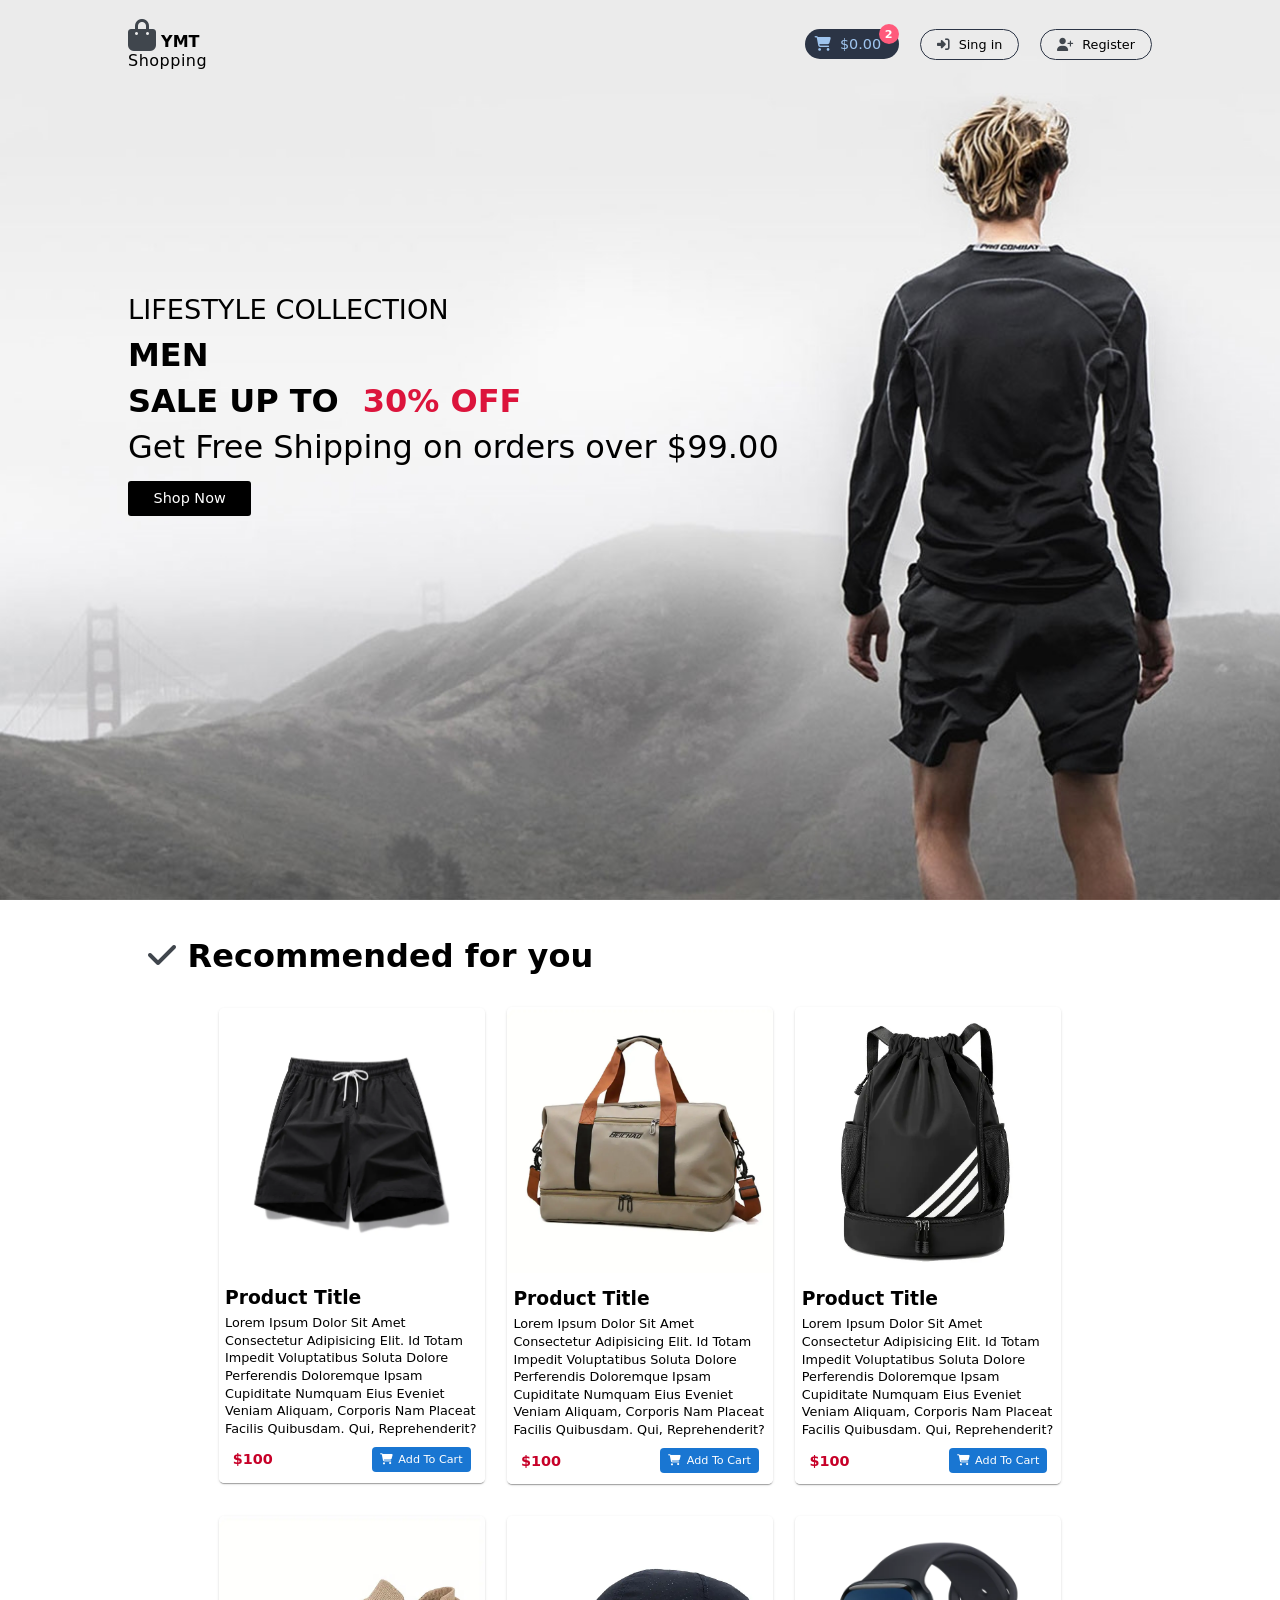
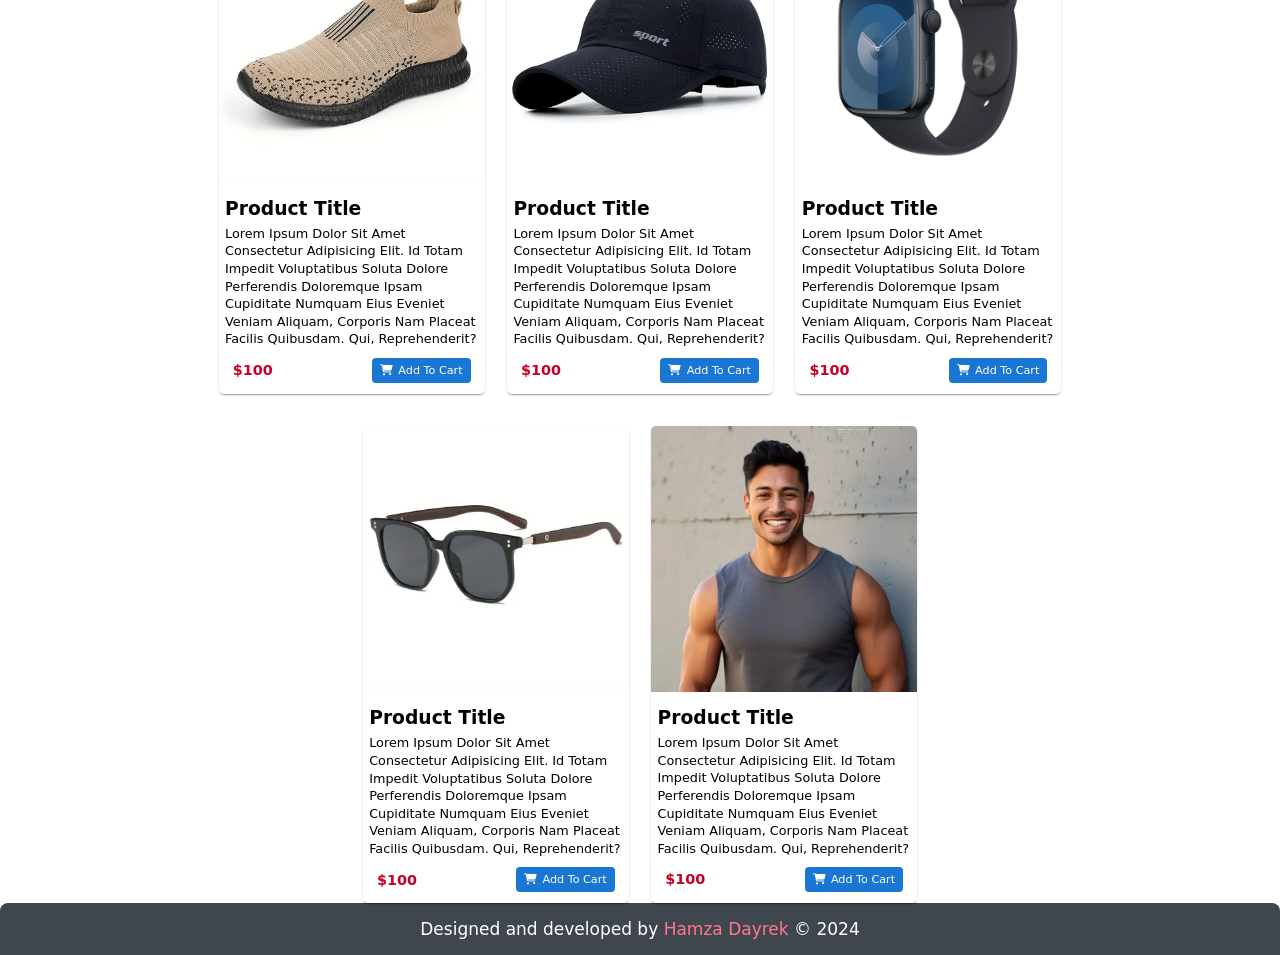
<file: index.html>
<!DOCTYPE html>
<html lang="en">
<head>
    <meta charset="UTF-8">
    <meta name="viewport" content="width=device-width, initial-scale=1.0">
    <link rel="stylesheet" href="./css/global.css">
    <link rel="stylesheet" href="./css/header.css">
    <link rel="stylesheet" href="./css/pages/index.css">
    <link rel="stylesheet" href="./css/pages/footer.css">
    <link rel="shortcut icon" href="./images/bag-shopping-solid.svg" type="image/x-icon">
    <link rel="stylesheet" href="https://cdnjs.cloudflare.com/ajax/libs/font-awesome/6.6.0/css/all.min.css">
    <title>Document</title>
</head>
<body >
    <div class="top-img">
            <header class="flex">
                <div class="logo">
                    <i class="fa-solid fa-bag-shopping"></i>
                    <span style="font-weight: bold;">YMT</span>
                    <p style="letter-spacing: 0.5px;">Shopping</p>
                </div>
                <div class="links">
                    <a class="cart" href="./pages/cart.html">
                        <i class="fa-solid fa-cart-shopping"></i>
                        $0.00
                        <span class="products-number">2</span>
                    </a>
                    <a class="sign-in" href="./pages/singin.html">
                        <i class="fa-solid fa-right-to-bracket"></i>
                        Sing in
                    </a>
                    <a class="register" href="./pages/register.html">
                        <i class="fa-solid fa-user-plus"></i>
                        Register
                    </a>
                </div>
            </header>
        
            <section class="content">
                <p class="lifestyle">lifestyle collection</p>
                <p class="men">MEN</p>
                <p class="sale">SALE UP TO <span>30% OFF</span></p>
                <p class="free-shipping">   Get Free Shipping on orders over $99.00</p>
                <button>Shop Now</button>
            </section>
        
    </div>

    <main>
        <h1 class="recommended">
            <i class="fa-solid fa-check"></i>
            Recommended for you
        </h1>

        <section class="products flex" >
            <article class="card">
                <a href="./pages/product-details.html">
                    <img style="width: 266px;" src="./images/1.png" alt="">
        
                </a>                
                <div style="width: 266px;" class="content">
                    <h1 class="title">Product Title</h1>
                    <p class="description">
                        Lorem ipsum dolor sit amet consectetur adipisicing elit. Id totam impedit voluptatibus soluta dolore perferendis doloremque ipsam cupiditate 
                        numquam eius eveniet veniam aliquam, corporis nam placeat facilis quibusdam. Qui, reprehenderit?
                    </p>
                    <div class="flex" style="justify-content: space-between; padding-bottom: 0.7rem;">
                        <div class="price">$100</div>
                        <button class="add-to-cart flex">
                            <i class="fa-solid fa-cart-shopping"></i>
                            Add To Cart
                        </button>
    
                    </div>    
                </div>            
            </article>
            <article class="card">
                <a href="./pages/product-details.html">
                    <img style="width: 266px;" src="./images/2.webp" alt="">
        
                </a>                
                <div style="width: 266px;" class="content">
                    <h1 class="title">Product Title</h1>
                    <p class="description">
                        Lorem ipsum dolor sit amet consectetur adipisicing elit. Id totam impedit voluptatibus soluta dolore perferendis doloremque ipsam cupiditate 
                        numquam eius eveniet veniam aliquam, corporis nam placeat facilis quibusdam. Qui, reprehenderit?
                    </p>
                    <div class="flex" style="justify-content: space-between; padding-bottom: 0.7rem;">
                        <div class="price">$100</div>
                        <button class="add-to-cart flex">
                            <i class="fa-solid fa-cart-shopping"></i>
                            Add To Cart
                        </button>
    
                    </div>    
                </div>            
            </article>
            <article class="card">
                <a href="./pages/product-details.html">
                    <img style="width: 266px;" src="./images/3.webp" alt="">
        
                </a>                
                <div style="width: 266px;" class="content">
                    <h1 class="title">Product Title</h1>
                    <p class="description">
                        Lorem ipsum dolor sit amet consectetur adipisicing elit. Id totam impedit voluptatibus soluta dolore perferendis doloremque ipsam cupiditate 
                        numquam eius eveniet veniam aliquam, corporis nam placeat facilis quibusdam. Qui, reprehenderit?
                    </p>
                    <div class="flex" style="justify-content: space-between; padding-bottom: 0.7rem;">
                        <div class="price">$100</div>
                        <button class="add-to-cart flex">
                            <i class="fa-solid fa-cart-shopping"></i>
                            Add To Cart
                        </button>
    
                    </div>    
                </div>            
            </article>
            <article class="card">
                <a href="./pages/product-details.html">
                    <img style="width: 266px;" src="./images/4.webp" alt="">
        
                </a>                
                <div style="width: 266px;" class="content">
                    <h1 class="title">Product Title</h1>
                    <p class="description">
                        Lorem ipsum dolor sit amet consectetur adipisicing elit. Id totam impedit voluptatibus soluta dolore perferendis doloremque ipsam cupiditate 
                        numquam eius eveniet veniam aliquam, corporis nam placeat facilis quibusdam. Qui, reprehenderit?
                    </p>
                    <div class="flex" style="justify-content: space-between; padding-bottom: 0.7rem;">
                        <div class="price">$100</div>
                        <button class="add-to-cart flex">
                            <i class="fa-solid fa-cart-shopping"></i>
                            Add To Cart
                        </button>
    
                    </div>    
                </div>            
            </article>
            <article class="card">
                <a href="./pages/product-details.html">
                    <img style="width: 266px;" src="./images/5.webp" alt="">
        
                </a>                
                <div style="width: 266px;" class="content">
                    <h1 class="title">Product Title</h1>
                    <p class="description">
                        Lorem ipsum dolor sit amet consectetur adipisicing elit. Id totam impedit voluptatibus soluta dolore perferendis doloremque ipsam cupiditate 
                        numquam eius eveniet veniam aliquam, corporis nam placeat facilis quibusdam. Qui, reprehenderit?
                    </p>
                    <div class="flex" style="justify-content: space-between; padding-bottom: 0.7rem;">
                        <div class="price">$100</div>
                        <button class="add-to-cart flex">
                            <i class="fa-solid fa-cart-shopping"></i>
                            Add To Cart
                        </button>
    
                    </div>    
                </div>            
            </article>
            <article class="card">
                <a href="./pages/product-details.html">
                    <img style="width: 266px;" src="./images/6.webp" alt="">
        
                </a>                
                <div style="width: 266px;" class="content">
                    <h1 class="title">Product Title</h1>
                    <p class="description">
                        Lorem ipsum dolor sit amet consectetur adipisicing elit. Id totam impedit voluptatibus soluta dolore perferendis doloremque ipsam cupiditate 
                        numquam eius eveniet veniam aliquam, corporis nam placeat facilis quibusdam. Qui, reprehenderit?
                    </p>
                    <div class="flex" style="justify-content: space-between; padding-bottom: 0.7rem;">
                        <div class="price">$100</div>
                        <button class="add-to-cart flex">
                            <i class="fa-solid fa-cart-shopping"></i>
                            Add To Cart
                        </button>
    
                    </div>    
                </div>            
            </article>
            <article class="card">
                <a href="./pages/product-details.html">
                    <img style="width: 266px;" src="./images/7.webp" alt="">
        
                </a>                
                <div style="width: 266px;" class="content">
                    <h1 class="title">Product Title</h1>
                    <p class="description">
                        Lorem ipsum dolor sit amet consectetur adipisicing elit. Id totam impedit voluptatibus soluta dolore perferendis doloremque ipsam cupiditate 
                        numquam eius eveniet veniam aliquam, corporis nam placeat facilis quibusdam. Qui, reprehenderit?
                    </p>
                    <div class="flex" style="justify-content: space-between; padding-bottom: 0.7rem;">
                        <div class="price">$100</div>
                        <button class="add-to-cart flex">
                            <i class="fa-solid fa-cart-shopping"></i>
                            Add To Cart
                        </button>
    
                    </div>    
                </div>            
            </article>
            <article class="card">
                <a href="./pages/product-details.html">
                    <img style="width: 266px;" src="./images//8.png" alt="">
        
                </a>                
                <div style="width: 266px;" class="content">
                    <h1 class="title">Product Title</h1>
                    <p class="description">
                        Lorem ipsum dolor sit amet consectetur adipisicing elit. Id totam impedit voluptatibus soluta dolore perferendis doloremque ipsam cupiditate 
                        numquam eius eveniet veniam aliquam, corporis nam placeat facilis quibusdam. Qui, reprehenderit?
                    </p>
                    <div class="flex" style="justify-content: space-between; padding-bottom: 0.7rem;">
                        <div class="price">$100</div>
                        <button class="add-to-cart flex">
                            <i class="fa-solid fa-cart-shopping"></i>
                            Add To Cart
                        </button>
    
                    </div>    
                </div>            
            </article>
        </section>
    </main>

    <footer>
        Designed and developed by 
        <span>Hamza Dayrek</span>
        © 2024

    </footer>


    <script src="./js/main.js"></script>

</body>
</html>
</file>
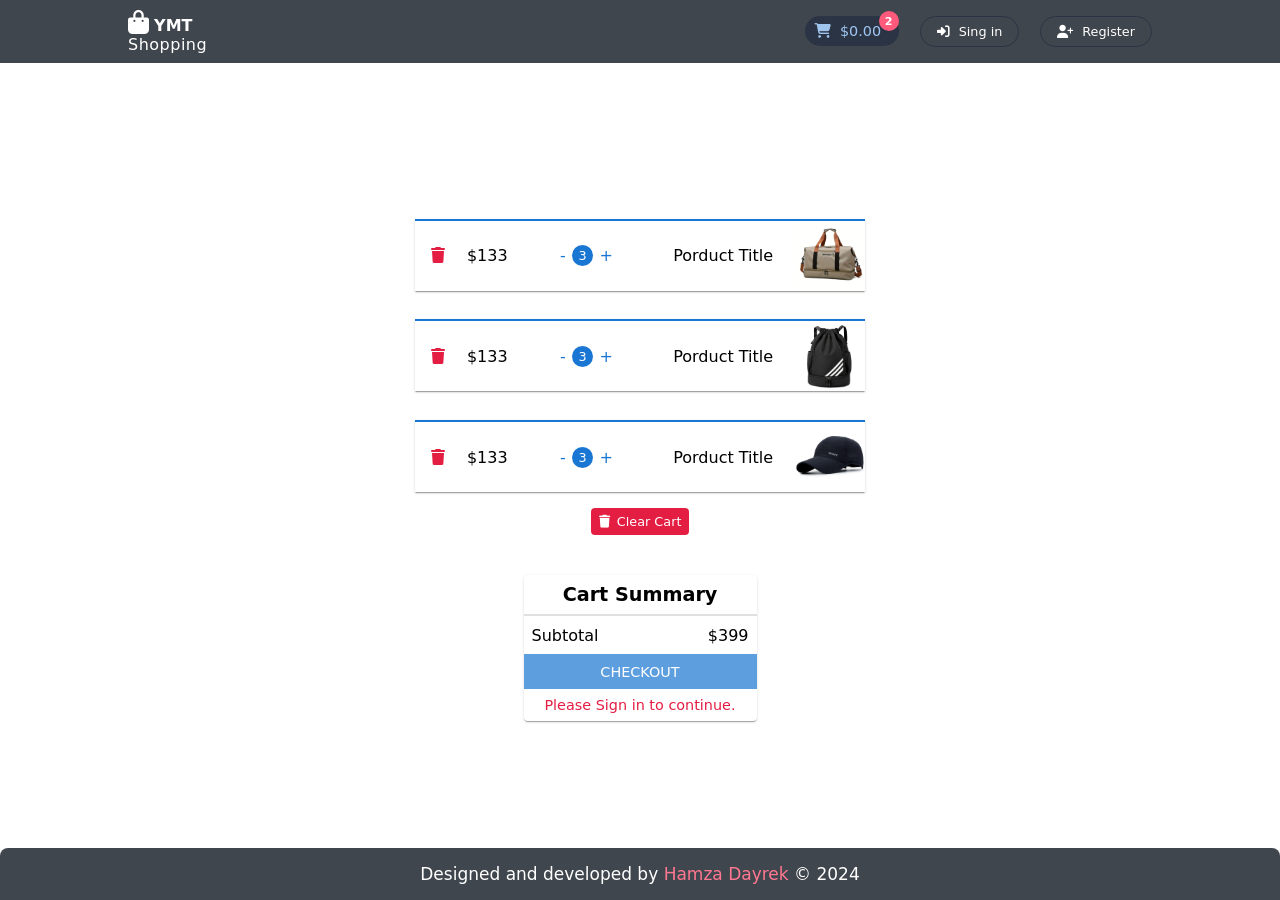
<file: pages/cart.html>
<!DOCTYPE html>
<html lang="en">
<head>
    <meta charset="UTF-8">
    <meta name="viewport" content="width=device-width, initial-scale=1.0">
    <link rel="stylesheet" href="../css/header.css">
    <link rel="stylesheet" href="../css/pages/footer.css">
    <link rel="stylesheet" href="../css/global.css">
    <link rel="stylesheet" href="https://cdnjs.cloudflare.com/ajax/libs/font-awesome/6.6.0/css/all.min.css">
    <link rel="stylesheet" href="../css/pages/cart.css">
    <link rel="shortcut icon" href="../images/bag-shopping-solid.svg" type="image/x-icon">

    <title>Cart</title>
</head>
<body style="height: 100vh; 
display: grid;
grid-template-rows: auto 1fr auto;
align-items: center;">
    <header class="flex">
        <a href="../index.html" class="logo">
            <i class="fa-solid fa-bag-shopping"></i>
            <span style="font-weight: bold;">YMT</span>
            <p style="letter-spacing: 0.5px;">Shopping</p>
        </a >
        <div class="links">
            <a class="cart" href="">
                <i class="fa-solid fa-cart-shopping"></i>
                $0.00
                <span class="products-number">2</span>
            </a>
            <a class="sign-in" href="./singin.html">
                <i class="fa-solid fa-right-to-bracket"></i>
                Sing in
            </a>
            <a class="register" href="./register.html">
                <i class="fa-solid fa-user-plus"></i>
                Register
            </a>
        </div>
    </header>




    <main style="text-align: center;">
        <section class="cart">
            <article class="product flex">
                <button>
                    <i class="fa-solid fa-trash"></i>
                </button>
                <p class="price">$133</p>
                <div class="flex" style="margin-right: 1rem;">
                    <button class="decrease">-</button>
                    <div class="quantity flex">3</div>
                    <button class="increase">+</button>
                </div>
                <p class="title">Porduct Title</p>
                <img style="border-radius: 0.22rem;" width="70" height="70" src="../images/2.webp" alt="">
            </article>        
        </section>
        <section class="cart">
            <article class="product flex">
                <button>
                    <i class="fa-solid fa-trash"></i>
                </button>
                <p class="price">$133</p>
                <div class="flex" style="margin-right: 1rem;">
                    <button class="decrease">-</button>
                    <div class="quantity flex">3</div>
                    <button class="increase">+</button>
                </div>
                <p class="title">Porduct Title</p>
                <img style="border-radius: 0.22rem;" width="70" height="70" src="../images/3.webp" alt="">
            </article>        
        </section>
        <section class="cart">
            <article class="product flex">
                <button>
                    <i class="fa-solid fa-trash"></i>
                </button>
                <p class="price">$133</p>
                <div class="flex" style="margin-right: 1rem;">
                    <button class="decrease">-</button>
                    <div class="quantity flex">3</div>
                    <button class="increase">+</button>
                </div>
                <p class="title">Porduct Title</p>
                <img style="border-radius: 0.22rem;" width="70" height="70" src="../images/5.webp" alt="">
            </article>        
        </section>

        <button class="clear">
            <i class="fa-solid fa-trash" style="color: #fff; margin-right: 0.2rem;"></i>
            Clear Cart
        </button>
        <section class="summary">
            <h1>Cart Summary</h1>
            <div class="flex">
                <p class="Subtotal">Subtotal</p>
                <p>$399</p>
            </div>
            <button disabled class="checkout">CHECKOUT</button>
            <a href="../pages/singin.html">Please Sign in to continue.</a>
        </section>
    </main>
    <footer>
        Designed and developed by 
        <span>Hamza Dayrek</span>
        © 2024

    </footer>

</body>
</html>
</file>
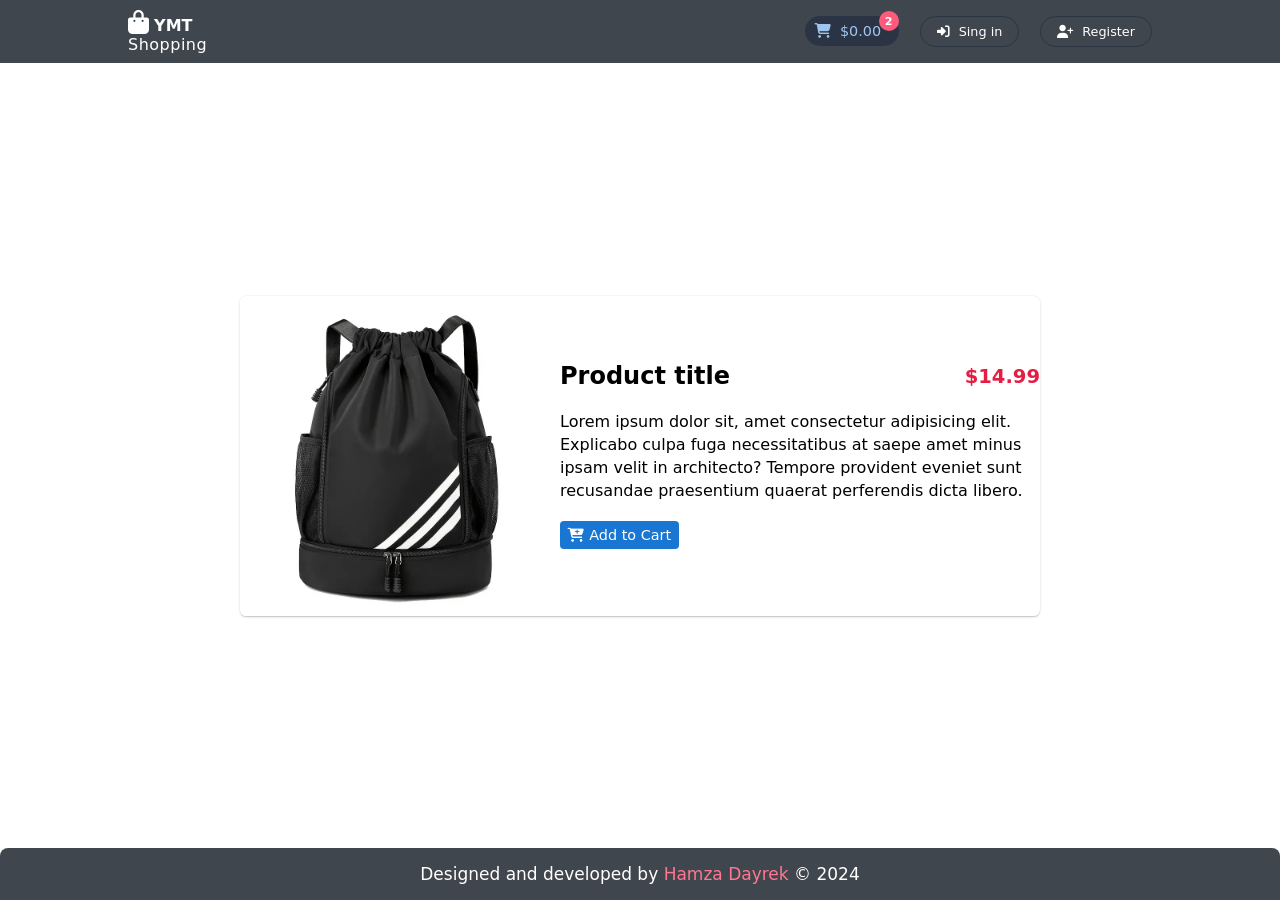
<file: pages/product-details.html>
<!DOCTYPE html>
<html lang="en">
<head>
    <meta charset="UTF-8">
    <meta name="viewport" content="width=device-width, initial-scale=1.0">
    <link rel="stylesheet" href="../css/header.css">
    <link rel="stylesheet" href="../css/pages/footer.css">
    <link rel="stylesheet" href="../css/global.css">
    <link rel="stylesheet" href="https://cdnjs.cloudflare.com/ajax/libs/font-awesome/6.6.0/css/all.min.css">
    <link rel="stylesheet" href="../css/pages/product-details.css">
    <link rel="shortcut icon" href="../images/bag-shopping-solid.svg" type="image/x-icon">

    <title>Product details</title>
</head>
<body style="height: 100vh; 
display: grid;
grid-template-rows: auto 1fr auto;
align-items: center;">
    <header class="flex">
        <a href="../index.html" class="logo">
            <i class="fa-solid fa-bag-shopping"></i>
            <span style="font-weight: bold;">YMT</span>
            <p style="letter-spacing: 0.5px;">Shopping</p>
        </a >
        <div class="links">
            <a class="cart" href="./cart.html">
                <i class="fa-solid fa-cart-shopping"></i>
                $0.00
                <span class="products-number">2</span>
            </a>
            <a class="sign-in" href="./singin.html">
                <i class="fa-solid fa-right-to-bracket"></i>
                Sing in
            </a>
            <a class="register" href="./register.html">
                <i class="fa-solid fa-user-plus"></i>
                Register
            </a>
        </div>
    </header>




    <main style="text-align: center;" class="flex">
        <img src="../images/3.webp" alt="">
        <div class="product-details">
            <div class="flex" style="justify-content: space-between;">
                <h2>Product title</h2>
                <p class="price">$14.99</p>
            </div>
            <p class="description">
                Lorem ipsum dolor sit, amet consectetur adipisicing elit. Explicabo culpa fuga necessitatibus at saepe 
                amet minus ipsam velit in architecto? Tempore provident eveniet sunt recusandae praesentium quaerat perferendis dicta libero.
            </p>
            <button class="flex add-to-cart">
                <i class="fa-solid fa-cart-plus"></i>
                Add to Cart
            </button>
        </div>
    </main>
    <footer>
        Designed and developed by 
        <span>Hamza Dayrek</span>
        © 2024

    </footer>

</body>
</html>
</file>
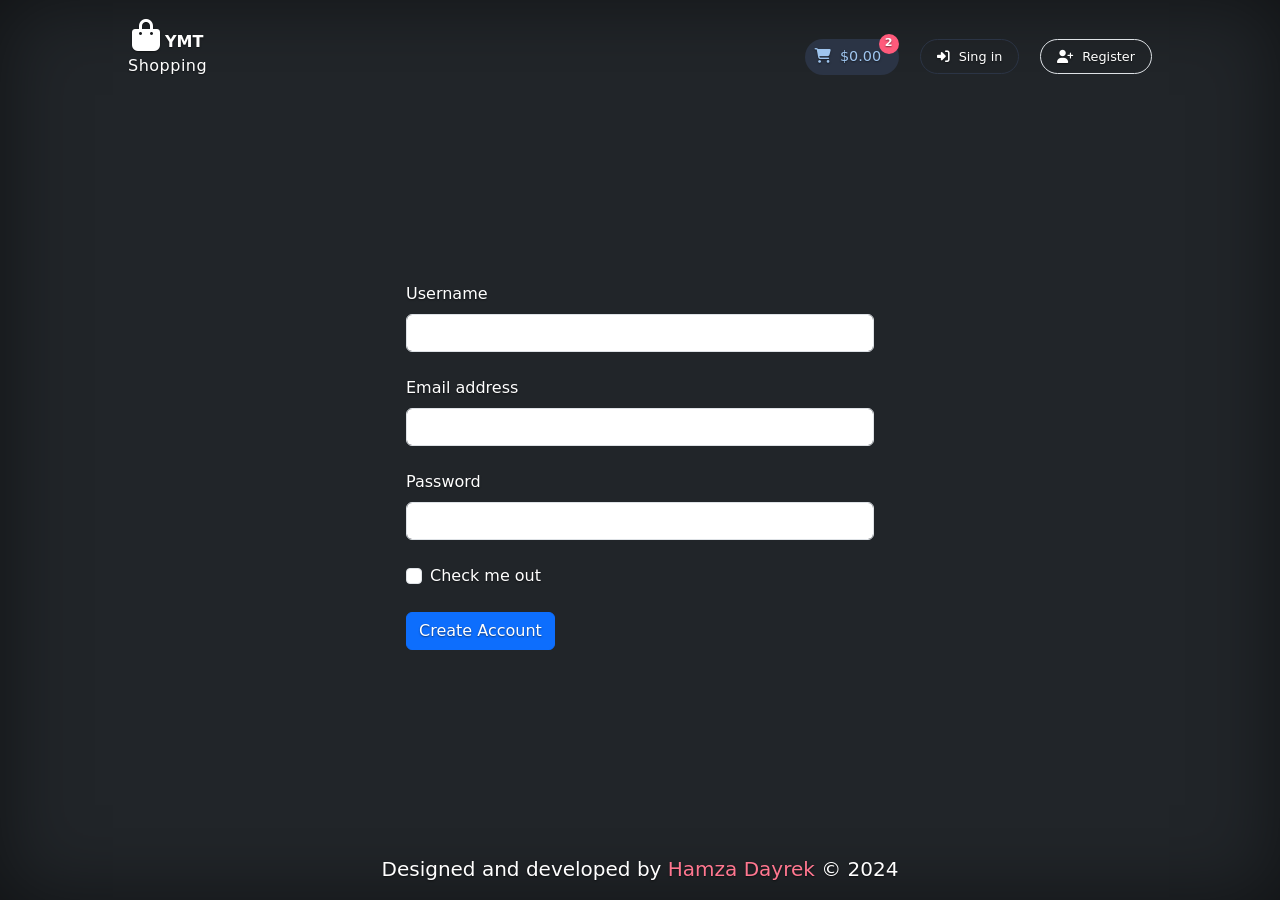
<file: pages/register.html>
<!DOCTYPE html>
<html lang="en">
<head>
    <meta charset="UTF-8">
    <meta name="viewport" content="width=device-width, initial-scale=1.0">
    <link href="../css/bootstrap.css" rel="stylesheet" crossorigin="anonymous">
    <link rel="stylesheet" href="../css/global.css">
    <link rel="stylesheet" href="../css/header.css">
    <link rel="stylesheet" href="../css/pages/footer.css">
    <link rel="stylesheet" href="https://cdnjs.cloudflare.com/ajax/libs/font-awesome/6.6.0/css/all.min.css">
    <link rel="shortcut icon" href="../images/bag-shopping-solid.svg" type="image/x-icon">

    <style>
        .fa-solid{
            color: white;
        }
        body {
            text-shadow: 0 .05rem .1rem rgba(0, 0, 0, .5);
            box-shadow: inset 0 0 5rem rgba(0, 0, 0, .5);
        }

        main {
            max-width: 500px;
        }

        footer{
            background-color: transparent;
        }
    </style>
    <title>Document</title>
</head>
<body style="height: 100vh; display: grid; grid-template-rows: auto 1fr auto;
align-items: center;" 
class="text-center text-bg-dark">

    <header class="flex">
        <a href="../index.html" class="logo">
            <i class="fa-solid fa-bag-shopping"></i>
            <span style="font-weight: bold;">YMT</span>
            <p style="letter-spacing: 0.5px;">Shopping</p>
        </a >
        <div class="links">
            <a class="cart" href="./cart.html">
                <i class="fa-solid fa-cart-shopping"></i>
                $0.00
                <span class="products-number">2</span>
            </a>
            <a class="sign-in" href="./singin.html">
                <i class="fa-solid fa-right-to-bracket"></i>
                Sing in
            </a>
            <a class="register border" href="#">
                <i class="fa-solid fa-user-plus"></i>
                Register
            </a>
        </div>
    </header>


    <main class="px-3">
        <form style="text-align: left;">
            <div class="mb-4">
                <label for="Username" class="form-label">Username</label>
                <input type="text" class="form-control" id="Username" aria-describedby="emailHelp">
            </div>
            <div class="mb-4">
                <label for="exampleInputEmail1" class="form-label">Email address</label>
                <input type="email" class="form-control" id="exampleInputEmail1" aria-describedby="emailHelp">
            </div>
            <div class="mb-4">
                <label for="exampleInputPassword1" class="form-label">Password</label>
                <input type="password" class="form-control" id="exampleInputPassword1">
            </div>
            <div class="mb-4 form-check">
                <input type="checkbox" class="form-check-input" id="exampleCheck1">
                <label class="form-check-label" for="exampleCheck1">Check me out</label>
            </div>
            <button type="submit" class="btn btn-primary">Create Account</button>
        </form>
    </main>

    <footer class="lead">
        Designed and developed by 
        <span>Hamza Dayrek</span>
        © 2024

    </footer>



</body>
</html>
</file>
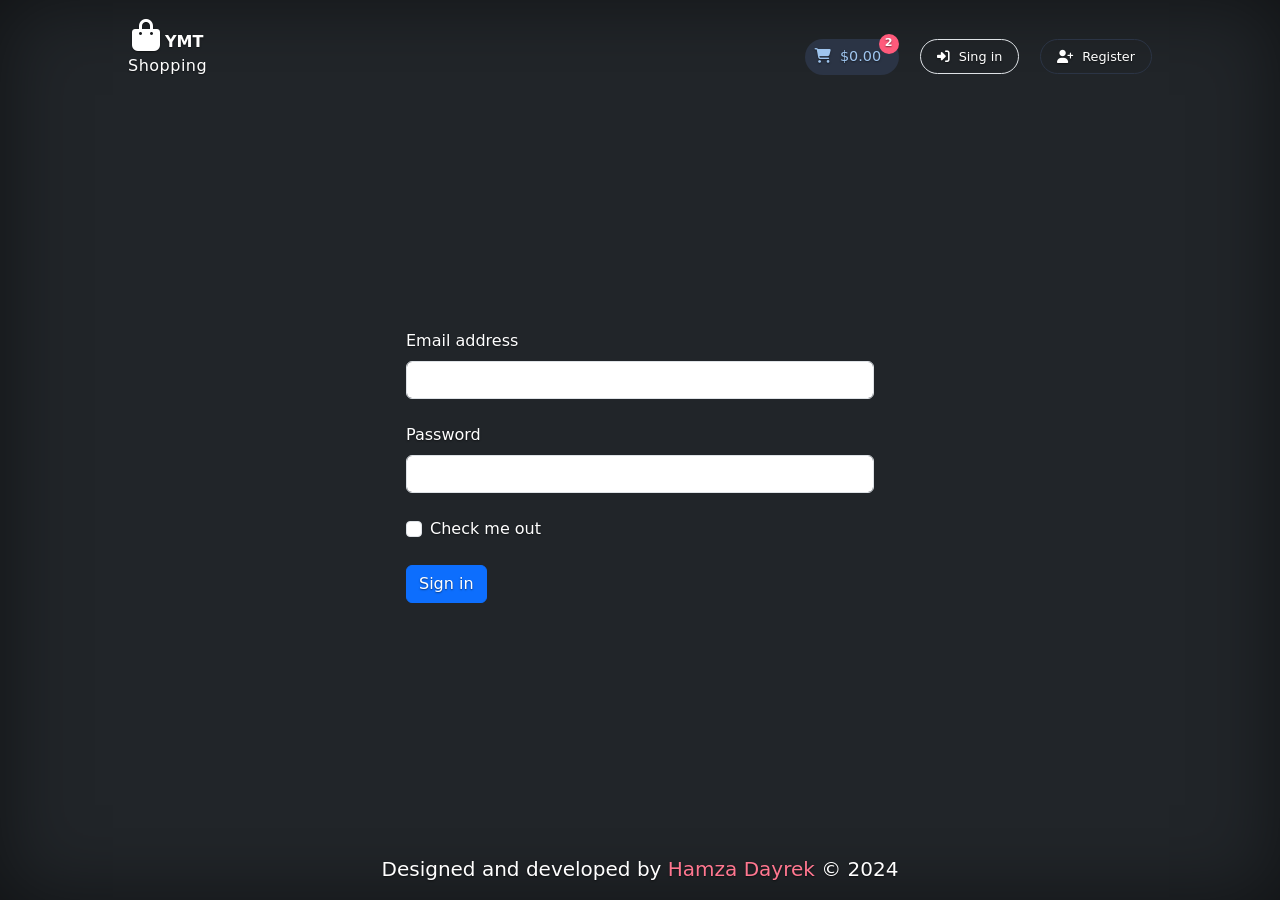
<file: pages/singin.html>
<!DOCTYPE html>
<html lang="en">
<head>
    <meta charset="UTF-8">
    <meta name="viewport" content="width=device-width, initial-scale=1.0">
    <link href="../css/bootstrap.css" rel="stylesheet" crossorigin="anonymous">
    <link rel="stylesheet" href="../css/global.css">
    <link rel="stylesheet" href="../css/header.css">
    <link rel="stylesheet" href="../css/pages/footer.css">
    <link rel="stylesheet" href="https://cdnjs.cloudflare.com/ajax/libs/font-awesome/6.6.0/css/all.min.css">
    <link rel="shortcut icon" href="../images/bag-shopping-solid.svg" type="image/x-icon">

    <style>
        .fa-solid{
            color: white;
        }
        body {
            text-shadow: 0 .05rem .1rem rgba(0, 0, 0, .5);
            box-shadow: inset 0 0 5rem rgba(0, 0, 0, .5);
        }

        main {
            max-width: 500px;
        }

        footer{
            background-color: transparent;
        }
    </style>
    <title>Sign In</title>
</head>
<body style="height: 100vh; display: grid; grid-template-rows: auto 1fr auto;
align-items: center;" 
class="text-center text-bg-dark">

    <header class="flex">
        <a href="../index.html" class="logo">
            <i class="fa-solid fa-bag-shopping"></i>
            <span style="font-weight: bold;">YMT</span>
            <p style="letter-spacing: 0.5px;">Shopping</p>
        </a >
        <div class="links">
            <a class="cart" href="./cart.html">
                <i class="fa-solid fa-cart-shopping"></i>
                $0.00
                <span class="products-number">2</span>
            </a>
            <a class="sign-in border" href="#">
                <i class="fa-solid fa-right-to-bracket"></i>
                Sing in
            </a>
            <a class="register " href="./register.html">
                <i class="fa-solid fa-user-plus"></i>
                Register
            </a>
        </div>
    </header>


    <main class="px-3">
        <form style="text-align: left;">
            <div class="mb-4">
                <label for="exampleInputEmail1" class="form-label">Email address</label>
                <input type="email" class="form-control" id="exampleInputEmail1" aria-describedby="emailHelp">
            </div>
            <div class="mb-4">
                <label for="exampleInputPassword1" class="form-label">Password</label>
                <input type="password" class="form-control" id="exampleInputPassword1">
            </div>
            <div class="mb-4 form-check">
                <input type="checkbox" class="form-check-input" id="exampleCheck1">
                <label class="form-check-label" for="exampleCheck1">Check me out</label>
            </div>
            <button type="submit" class="btn btn-primary">Sign in</button>
        </form>
    </main>

    <footer class="lead">
        Designed and developed by 
        <span>Hamza Dayrek</span>
        © 2024

    </footer>



</body>
</html>
</file>
<file: css/global.css>
@import url('https://fonts.googleapis.com/css2?family=Inter:ital,opsz,wght@0,14..32,100..900;1,14..32,100..900&family=Poppins:ital,wght@0,100;0,200;0,300;0,400;0,500;0,600;0,700;0,800;0,900;1,100;1,200;1,300;1,400;1,500;1,600;1,700;1,800;1,900&family=Press+Start+2P&family=Roboto:ital,wght@0,100;0,300;0,400;0,500;0,700;0,900;1,100;1,300;1,400;1,500;1,700;1,900&display=swap');

:root{
    --bodyBG: #f6f6f6;
    --bodyFont: #2b3445;
    --blue: #9fc5ef;
    --icons: #40464d;
    --blue-button: #1976d2;
    --footer-bg: #40464d;
    --white: white;
    --red-button: #e41d43;

}


*{
    margin: 0;
    padding: 0;
}

.border{
    border: red solid 4px;
}

.flex{
    display: flex;
    align-items: center;
}


html{
    font-family: system-ui, -apple-system, 'Roboto', sans-serif;
    box-sizing: border-box;
    scroll-behavior: smooth;
    /* for firefox */
    scrollbar-color: #9e4673 #3d4a59;
}

::-webkit-scrollbar {
    width: 0.88rem;
}

::-webkit-scrollbar-track {
    border: 7px solid #292c3b;
    box-shadow: inset 0 0 2.5px 2px rgba(-0, 0, 0, 0.5);
    border-radius: 4px;
    background-color: #d4d4d8;
}

::-webkit-scrollbar-thumb{
    background: #999;
    border-radius: 2px;
}

::-webkit-scrollbar-thumb:hover{
    background: #555;
}

main{
    width: 80%;
    margin-inline: auto;
}

@media(width < 600px){
    main{
        width: 100%;
    }
}

a, button{
    all: unset;
    display: inline-block;
    transition: 0.2s;
}
button:active, a:active{
    scale: 0.9;
}

button:hover, a:hover{
    cursor: pointer;
}

button:disabled{
    opacity: 0.7;
    cursor: not-allowed;
    scale: 1;
}


li{
    list-style:none;
}

.fa-solid{
    color:var(--icons) ;
}
</file>
<file: css/header.css>
header.flex{
    justify-content: space-between;
    padding-inline: 10%; /*padding-left and padding-right*/
    padding-top: 1.2rem;

    & .links .fa-solid{
        margin-right: 0.3rem;
    }

    & .sign-in{
        margin-inline:  1rem; 
    }

    & .sign-in, 
    & .register{
        border: 1px solid var(--bodyFont);
        padding: 0.44rem 1rem;
        border-radius: 55px;
        font-size: 0.8rem;
        font-weight: 500;
    }

    & .sign-in:hover, 
    & .register:hover,
    & .sign-in:hover .fa-solid, 
    & .register:hover .fa-solid {
        background-color: var(--bodyFont);
        color: var(--blue);
    }

    & .cart{
        background-color: var(--bodyFont);
        color: var(--blue);
        font-size: 0.9rem;
        padding: 0.44rem 1.1rem 0.44rem 0.6rem;
        border-radius: 55px;
        position: relative;
    }

    & .cart .fa-solid{
        color: var(--blue);
    }

    & .products-number{
        position: absolute;
        right: 0;
        top: -5px;
        font-size: 0.7rem;
        font-weight: bold;
        background-color: rgb(255, 90, 123);
        width: 20px;
        height: 20px;
        color: #fff;

        display: flex;
        align-items: center;
        justify-content: center;
        border-radius: 50%;
    }


    /*left section (logo)*/

    & .fa-bag-shopping{
        font-size: 2rem;
    }


}


@media(width < 600px){
    header.flex{
        justify-content: center;
        padding-inline: 0;

        & .links{
            display: flex;
            flex-wrap: wrap;
            justify-content: center;
            gap: 1rem;
        & .logo{
            display: none;
        }
    
        }
    
    }


}

.scroll-down{
    position: fixed;
    right: 0;
    left: 0;
    background-color: var(--footer-bg);
    color: var(--white);
    z-index: 11;
    padding-bottom: 0.5rem;

    & .fa-bag-shopping,
    & .fa-user-plus,
    & .fa-bag-shopping{
        color: white;
    }

    & .logo{
        font-size: 0.8rem;
    }

    & .logo .fa-bag-shopping{
        font-size: 1.66rem;
    }
}
</file>
<file: css/pages/index.css>
div.top-img{
    background-image: url(../../images/bac.jpg);
    height: 100vh;
    background-position: center;
    background-repeat: no-repeat;
    background-size: cover;
    position: relative;
    background-attachment: fixed;
}

@media(width < 1000px){
    div.top-img{
        background-position: left;
    }
}

section.content{
    font-size: 2rem;
    position: absolute;
    top: 45%;
    transform:  translateY(-50%);
    margin-left: 10%;

    & .lifestyle {
        text-transform: uppercase;
        font-size: 1.7rem;
    }

    & .men{
        margin-top: 0.7rem;
        font-weight: bold;
    }

    & .sale{
        margin-block: 0.5rem;
        font-weight: bold;
    }

    & .sale span {
        color: crimson;
        margin-left: 0.8rem;
    }

    & .free-shpping{
        font-size: 1.5rem;
    }

    & button{
        background-color: black;
        color: white;
        margin-top: 0.9rem;
        font-size: 0.9rem;
        border-radius: 3px;
        padding: 0.6rem 1.6rem;
    }

}

main h1.recommended{
    margin: 2.3rem 0 2rem 2%;
}

@media(width < 600px){
    main h1.recommended{
        margin: 2.3rem 0 2rem 0;
        font-size: 1.4rem;
    }
}

main section.products.flex{
    flex-wrap: wrap;
    justify-content: center;
    gap: 2rem 1.4rem;

    & article.card{
        border-radius: 5px;
        box-shadow:0px 2px 1px -1px rgba(0, 0, 0, 0.2), 0px 1px 1px 0px rgba(0, 0, 0, 0.14), 0px 1px 3px 0px rgba(0, 0, 0, 0.12);
        transition: 0.2s
    }
    & article.card:hover{
        scale: 1.01;
    }

    & img{
        border-radius: 5px 5px 0 0;
    }

    & .card .content{
        background-color: #fff;
        border-radius: 0 0 5px 5px;
    }
    & .card .content .title{
        padding-top: 0.7rem;
        padding-inline: 0.4rem;
        text-transform: capitalize;
    }

    & .card .content .description{
        padding-top: 0.4rem;
        padding-inline: 0.4rem;
        font-size: 0.8rem;
        margin-bottom: 0.6rem;
        line-height: 1.1rem;
        text-transform: capitalize;
    }

    & .card .content .price{
        margin-left: 0.88rem;
        font-size: 0.9rem;
        color: rgb(199, 0, 40);
        font-weight: bold;
    }

    & .add-to-cart{
        margin-right: 0.88rem;
        background-color: var(--blue-button);
        color: #fff;
        border-radius: 4px;
        padding: 6px 8px;
        font-size: 0.7rem;
        gap: 0.33rem;
    }

    & .fa-solid{
        color: white;

    }
}
</file>
<file: css/pages/footer.css>
footer{
    text-align: center;
    background-color: var(--footer-bg);
    border-top-left-radius: 8px;
    border-top-right-radius: 8px;
    padding-block: 1rem;
    color: white;
    font-size: 17px;

    & span{
        color: #ff7790;
        text-transform: capitalize;
    }
}
</file>
<file: css/pages/cart.css>
header.flex {
    background-color: var(--footer-bg);
    color: var(--white);
    padding-block: 0.6rem;

    & .fa-solid{
        color: var(--white);
    }

    & .logo .fa-solid{
        font-size: 1.5rem;
    }

    & .sign-in:hover,
    & .register:hover{
        border:  1px solid rgb(152, 154, 189);
        padding: 0.5rem 1.1rem;
    }

    & .cart:hover{
        border:  1px solid rgb(152, 154, 189);
        padding: 0.5rem 1.1rem 0.5rem 0.7rem
    }

    & .logo:hover{
        scale: 0.95;
    }

}

section.cart article.flex{
    background-color: var(--white);
    border-top: 2px solid var(--blue-button);
    margin-top: 1.8rem;
    justify-content: space-between;
    max-width: 450px;
    margin-inline: auto;
    font-weight: 500;
    box-shadow: 0px 2px 1px -1px rgba(0, 0, 0, 0.2), 0px 1px 1px 0px rgba(0, 0, 0, 0.14), 0px 1px 3px 0px rgba(0, 0, 0, 0.12);

    & .fa-trash{
        color: var(--red-button);
        margin-left: 1rem;
    }

    & .decrease{
        color: var(--blue-button);
        margin-left: 1.9rem;
    }

    & .quantity{
        background-color: var(--blue-button);
        color: var(--white);
        font-size: 0.8rem;
        height: 21px;
        width: 21px;
        border-radius: 50%;
        justify-content: center;
        margin-inline: 0.4rem;
    }

    & .increase{
        color: var(--blue-button);
        margin-right: 1.4rem;
    }
}

button.clear{
    background-color: var(--red-button);
    color: var(--white);
    margin-top: 1rem;
    border-radius: 4px;
    padding: 6px 8px;
    font-size: 0.8rem;
}

section.summary{
    background-color: var(--white);
    box-shadow: 0px 2px 1px -1px rgba(0, 0, 0, 0.2), 0px 1px 1px 0px rgba(0, 0, 0, 0.14), 0px 1px 3px 0px rgba(0, 0, 0, 0.12);
    width: 233px;
    margin-inline: auto;
    margin-top: 2.5rem;
    border-radius: 4px;

    & h1{
        font-size: 1.2rem;
        padding-block: 0.5rem;
        border-bottom: 2px solid rgba(0, 0, 0, 0.12);
    }

    & div.flex{
        padding-inline: 0.5rem;
        margin-block: 0.6rem;
        justify-content: space-between;
    }

    & button.checkout{
        width: 100%;
        background-color: var(--blue-button);
        color: var(--white);
        padding-block: 0.6rem;
        font-size: 0.9rem;
        font-weight: 500;
    }

    & a{
        padding-block: 0.5rem;
        color: var(--red-button);
        font-size: 0.9rem; 
    }


}
</file>
<file: css/pages/product-details.css>
header.flex {
    background-color: var(--footer-bg);
    color: var(--white);
    padding-block: 0.6rem;

    & .fa-solid{
        color: var(--white);
    }

    & .logo .fa-solid{
        font-size: 1.5rem;
    }

    & .sign-in:hover,
    & .register:hover{
        border:  1px solid rgb(152, 154, 189);
        padding: 0.5rem 1.1rem;
    }

    & .cart:hover{
        border:  1px solid rgb(152, 154, 189);
        padding: 0.5rem 1.1rem 0.5rem 0.7rem
    }

    & .logo:hover{
        scale: 0.95;
    }

}

main.flex{
    max-width: 800px;
    box-shadow:0px -1px 1px -1px rgba(0, 0, 0, 0.2), 0px 1px 1px 0px rgba(0, 0, 0, 0.14), 0px 1px 3px 0px rgba(0, 0, 0, 0.12);
    border-radius: 0.4rem;

    & img{
        width: 40%;
        border-top-left-radius: 0.4rem;
        border-bottom-left-radius: 0.4rem;
    }

    & .price{
        font-size: 1.22rem;
        font-weight: bold;
        color: var(--red-button);
    }

    & .product-dtails{
        margin-inline: 1.1rem;
    }

    & .description{
        margin-block: 1.2rem;
        line-height: 1.44rem;
        text-align: left;
        text-wrap: balance;
    }

    & .add-to-cart{
        background-color: var(--blue-button);
        color: var(--white);
        border-radius: 4px;
        padding: 6px 8px;
        font-size: 0.9rem;
        gap: 0.33rem;
    }

    & .fa-cart-plus{
        color: var(--white);
    }
}

@media(width < 800px){
    main.flex{
        flex-wrap: wrap;

        & img{
            margin-inline: auto;
            width: 260px;
        }

        & .product-dtails{
            margin-top: 2.5rem;
            margin-bottom: 1.3rem;
        }
    }
}
</file>
